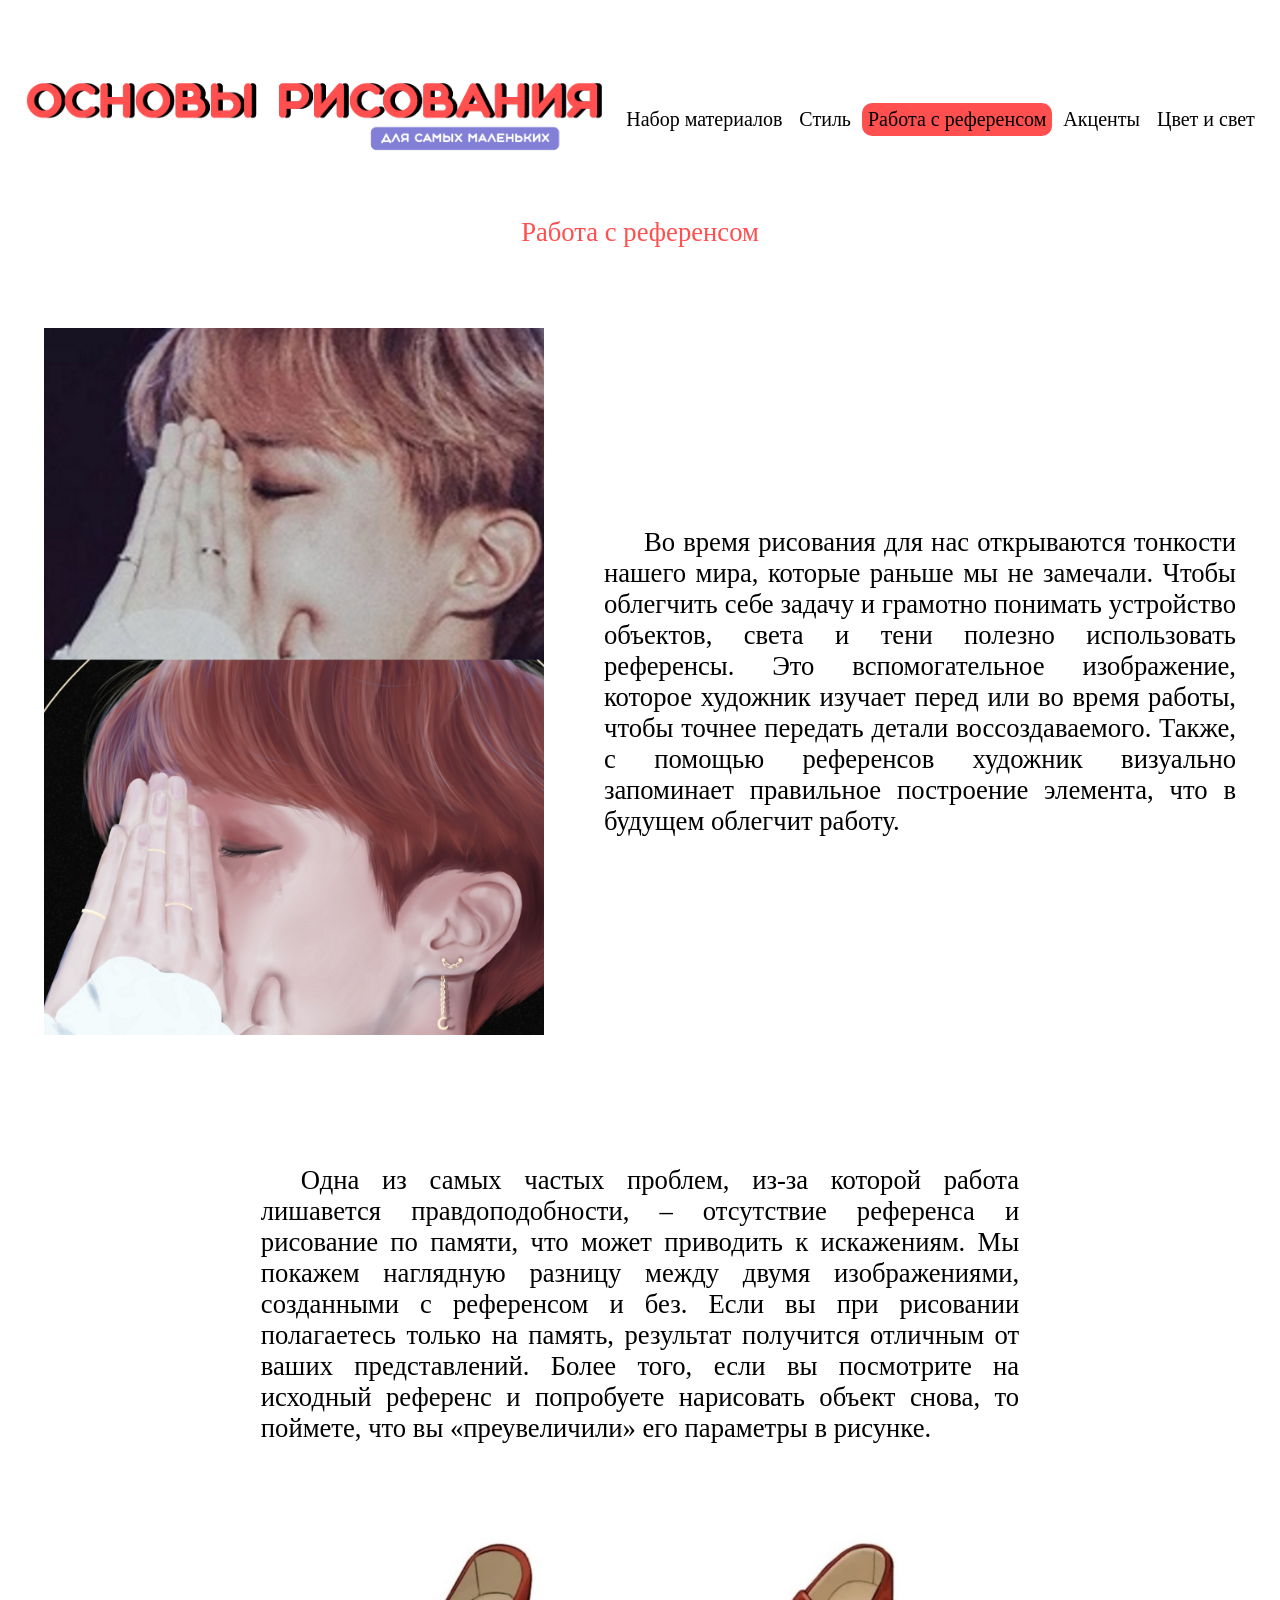
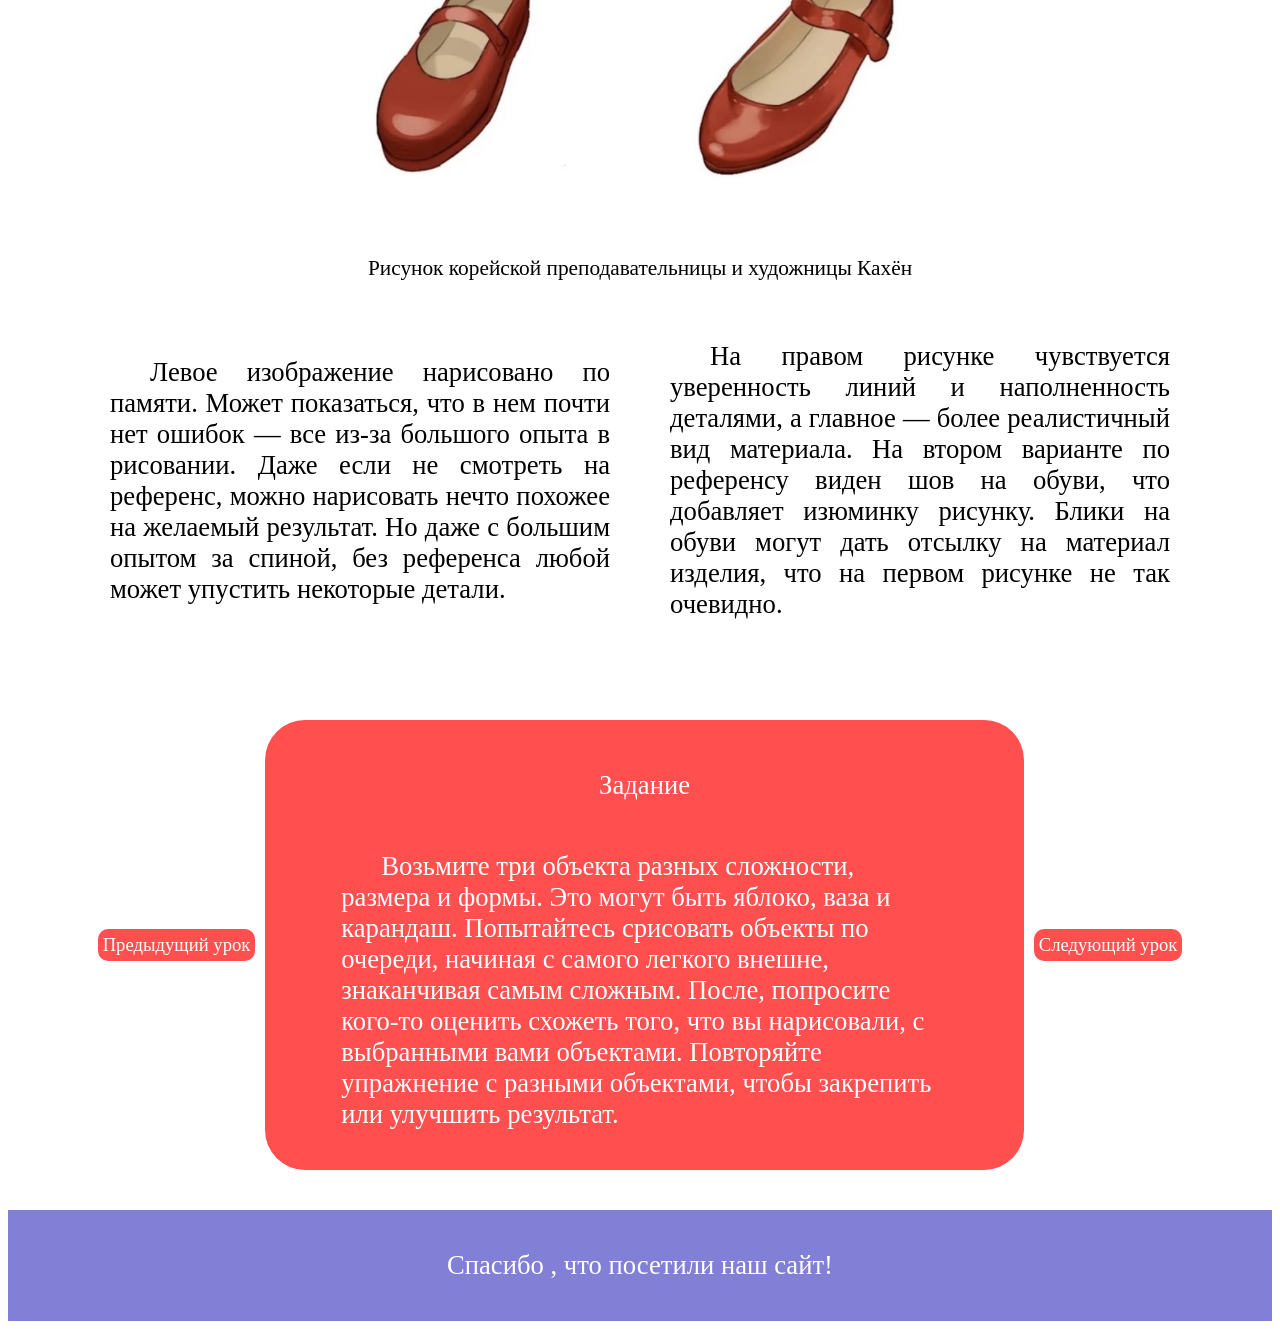
<file: index3.html>
<!DOCTYPE html>
<html>
<head>
    <meta charset='utf-8'>
    <meta http-equiv='X-UA-Compatible' content='IE=edge'>
    <title>Работа с референсом</title>
    <meta name='viewport' content='width=device-width, initial-scale=1'>
    <link rel='stylesheet' type='text/css' media='screen' href='index3.css'>
    <script src='index.js'></script>
</head>
<body>
    <!--ЛОГО И ОСНОВНЫЕ КНОПКИ-->
    <div class="header">
        <div ><a href='index.html'><img class="header_img" src="header1-01.png"></a></div>
        
        <div class="sections">
            <div ><button onclick="location.href='index1.html'" class="butt1">Набор материалов</button></div>
            <div ><button onclick="location.href='index2.html'" class="butt2">Стиль</button></div>
            <div ><button onclick="location.href='index3.html'" name="butt3" class="butt3">Работа с референсом</button></div>
            <div ><button onclick="location.href='index4.html'" class="butt4">Акценты</button></div>
            <div ><button onclick="location.href='index5.html'" class="butt5">Цвет и свет</button></div>
        </div>    

    </div>

    <div class="textAll">
		<div class="head">Работа с референсом</div>
	</div>

	<div class="div2">
		<div class="div2_2">
			<img class="img1" src="img2.jpg">
		</div>
		<div class="div2_1">
			Во время рисования для нас открываются тонкости нашего мира, которые раньше мы не замечали. Чтобы облегчить себе задачу и грамотно понимать устройство объектов, света и тени полезно использовать референсы. Это вспомогательное изображение, которое художник изучает перед или во время работы, чтобы точнее передать детали воссоздаваемого.
Также, с помощью референсов художник визуально запоминает правильное построение элемента, что в будущем облегчит работу.
			
		</div>

	</div>
    <div class="textAll">

        <div class="div1">
            Одна из самых частых проблем, из-за которой работа лишавется правдоподобности, – отсутствие референса и рисование по памяти, что может приводить к искажениям. Мы покажем наглядную разницу между двумя изображениями, созданными с референсом и без.

            Если вы при рисовании полагаетесь только на память, результат получится отличным от ваших представлений. Более того, если вы посмотрите на исходный референс и попробуете нарисовать объект снова, то поймете, что вы «преувеличили» его параметры в рисунке.
        </div>
    
    </div>
    <div class="textAll">
		<div class="div2_2">
			<div><img class="img2" src="i1.jpg"></div>
			<div><img class="img2" src="i2.jpg"></div>
		</div>
        <div class="sign">Рисунок корейской преподавательницы и художницы Кахён</div>
		
	</div>
    <div class="div2">
		
        <div class="div2_2">
			<div class="div2_3">Левое изображение нарисовано по памяти. Может показаться, что в нем почти нет ошибок — все из-за большого опыта в рисовании. 
                Даже если не смотреть на референс, можно нарисовать нечто похожее на желаемый результат. Но даже с большим опытом за спиной, без референса любой может 
                упустить некоторые детали.</div>
			<div class="div2_3">На правом рисунке чувствуется уверенность линий и наполненность деталями, а главное — более реалистичный вид материала. 
                На втором варианте по референсу виден шов на обуви, что добавляет изюминку рисунку. Блики на обуви могут дать отсылку на материал изделия, 
                что на первом рисунке не так очевидно.</div>
		</div>
		
	</div>
    <!--ЗАДАНИЕ-->
    <div class="work">
        <div><button onclick="location.href='index2.html'" class="butt2_next">Предыдущий урок</button></div>
        <div class="work_plane">
            <div class="work_head">Задание</div>
            <div class="work_text">Возьмите три объекта разных сложности, размера и формы. Это могут быть яблоко, ваза и карандаш. Попытайтесь
                срисовать объекты по очереди, начиная с самого легкого внешне, знаканчивая самым сложным. После, попросите кого-то оценить схожеть 
                того, что вы нарисовали, с выбранными вами объектами. Повторяйте упражнение с разными объектами, чтобы закрепить или улучшить результат.
            </div>
        </div>
        <div><button onclick="location.href='index4.html'" class="butt4_next">Следующий урок</button></div>
        

    </div>

          <!--УРА ПОДВАЛ!-->

    <div class="footer">
        <div >
            Спасибо , что посетили наш сайт!
            
        </div>

    </div>
    <!--КНОПКА НАВЕРХ-->
    <a href="#top" ID = "toTop">В начало</a> 

    
    
    
</body>
</html>
</file>
<file: index3.css>
body {
    font-family: Century Gothic;
    font-size: 20pt;
  }

  .header{
    display: flex;
    flex-direction: row;
    flex-wrap: wrap;
    justify-content: space-evenly;
    margin-top: 50px;
  }
  
  a{
      text-decoration: none;
      color: #ffffff;
  }
  .a1{
    text-decoration: none;
    color: #827FD6;
}

   

  .sections{
      margin-top: 20px;
    display: flex;
    flex-direction: row;
    flex-wrap: wrap;
    justify-content: flex-start;
    align-items: center;
    

  }

  .sections button{
    background-color: #ffffff;
	border-radius: 10px ;
	border: none;
	font-family: Century Gothic;
	color: #000000;
	font-size: 15pt;
	padding-top: 5px;
	padding-bottom: 5px;
	margin-right: 5px;
    transition: .5s;
    cursor: pointer;
  }
  .sections button:hover{
    background-color: #FF4F4F;
	border-radius: 10px ;
	border: none;
	font-family: Century Gothic;
	color: #000000;
	font-size: 15pt;
	padding-top: 5px;
	padding-bottom: 5px;
	margin-right: 5px;
    transition: .5s;
    cursor: pointer;
  }
  .sections button[name="butt3"]{
    background-color: #FF4F4F;
	border-radius: 10px ;
	border: none;
	font-family: Century Gothic;
	color: #000000;
	font-size: 15pt;
	padding-top: 5px;
	padding-bottom: 5px;
	margin-right: 5px;

  }

  
  .header_img{
    width: 600px;
    border-radius: 20px;
}

.textAll{
	text-align: justify;
	display: flex;
  flex-direction: column;
  flex-wrap: nowrap;
  justify-content: center;
  align-items: center;
}
.div1{
	padding-top: 100px;
	text-align: justify;
	width: 60%;
    text-indent: 40px;
	
}
.div2{
	text-align: justify;
	display: flex;
  flex-direction: row;
  flex-wrap: wrap;
  justify-content: center;
  align-items: center;
  text-indent: 40px;
	
}
.div2_1{
	width: 50%;
	text-align: justify;
	padding: 30px;

}
.div2_2{
	display: flex;
  
  justify-content: center;
  align-items: center;
  padding: 30px;
}
.div2_3{
	display: flex;
  
  justify-content: center;
  align-items: center;
  padding: 30px;
  width: 500px;
}

.head{
	padding-top: 50px;
	padding-bottom: 50px;
	color: #FF4F4F;
}

.img1{
	width: 500px;
}
.img2{
	width: 300px;
  margin: 20px;
}
.img3{
	width: 700px;
}

.sign{
    font-size: 16pt;
}
.div4{
	padding-top: 100px;
	text-align: justify;
	display: flex;
  flex-direction: column;
  flex-wrap: nowrap;
  justify-content: center;
  align-items: center;
}
.div4Lights{
	width: 80%;
	padding: 20px;
}

.lightsHead{
	color: #FF4F4F;
	transition: 0.5s;
}
.lightsHead:hover{
	text-shadow: 2px 4px 3px rgba(0,0,0,0.3);

	color: #FFFB73;
	transition: 0.5s;
}
/*задание*/
.work{
    display: flex;
  flex-direction: row;
  flex-wrap: nowrap;
  justify-content: center;
  align-items: center;
  
}
.work_plane{
    display: flex;
  flex-direction: column;
  flex-wrap: nowrap;
  justify-content: center;
  align-items: center;
  width: 60%;

  background-color: #FF4F4F;
  border-radius: 40px;
  margin-top: 40px;
  margin-bottom: 40px;
}
.work_head{
	padding-top: 50px;
	padding-bottom: 50px;
	color: #ffffff;
}
.work_text{
    width: 80%;
    padding-bottom: 40px;
    text-indent: 40px;
    color: #ffffff;
}
.butt2_next, .butt4_next{
    background-color: #FF4F4F;
    color: #ffffff;
    border-radius: 10px ;
	border: none;
	font-family: Century Gothic;
	font-size: 14pt;
	padding: 5px;
    margin: 10px;
    transition: .5s;
    cursor: pointer;
}
.butt2_next:hover, .butt4_next:hover{
    background-color: #FF4F4F;
    color: #000000;
    border-radius: 10px ;
	border: none;
	font-family: Century Gothic;
	
    transition: .5s;
    cursor: pointer;
}




/*подвал*/
.footer{
  display: flex;
  justify-content: center;
    background-color: #827FD6;
    color: #ffffff;
    padding: 40px;
}
/*кнопка наверх*/
#toTop{
    position: fixed;
    left: 20px;
    bottom: 100px;
    opacity: 0;
    background-color: #FF4F4F;
    color: #ffffff;
    border-radius: 10px ;
	border: none;
	font-family: Century Gothic;
	font-size: 20pt;
	padding: 10px;
}




/* АДАПТИВНОСТЬ*/




/* я хочу сдохнуть сделай это завтра */

@media (max-width: 450px) {
  body {
    font-size: 16pt;
  }
  .header_img{
    width: 350px;
    border-radius: 20px;
  }
  .sections button{
    background-color: #ffffff;
    border-radius: 10px ;
    border: none;
    font-family: Century Gothic;
    color: #000000;
    font-size: 10pt;
    padding-top: 5px;
    padding-bottom: 5px;
    margin-right: 2px;
      transition: .5s;
      cursor: pointer;
  }
  .div1{
    padding-top: 50px;
    text-align: justify;
    width: 80%;
    text-indent: 40px;
    
  }
  .div2_1{
    width: 80%;
    text-align: justify;
    padding: 30px;
    text-indent: 40px;
  
  }
  .img1{
    width: 350px;
  }
  .button_test{
    display: flex;
    flex-direction: column;
    flex-wrap: nowrap;
    justify-content: center;
    align-items: center;
    background-color: #FF4F4F;
    border-radius: 10px ;
    border: none;
    font-family: Century Gothic;
    color: white;
    font-size: 16pt;
    padding-top: 10px;
    padding-bottom: 10px;
    margin: 20px;
    transition: .5s;
      cursor: pointer;
  }
  #toTop{
    position: fixed;
    left: 20px;
    bottom: 50px;
    opacity: 0;
    background-color: #FF4F4F;
    color: #ffffff;
    border-radius: 10px ;
    border: none;
    font-family: Century Gothic;
    font-size: 16pt;
    padding: 10px;
  }
  .kadoves label {
    display: inline-block;
    width: 16px;
    height: 16px;
    cursor: pointer;
    margin: 0 3px;
    box-shadow: 0 0 2px 0 rgba(0, 0, 0, .8);
    border-radius: 50%;
    border: 5px solid #827FD6;
    background-color: #ffffff;
  }

}

@media (max-width: 620px) {
  body {
    font-size: 18pt;
  }
  .header_img{
    width: 500px;
    border-radius: 20px;
  }
  .sections button{
    background-color: #ffffff;
    border-radius: 10px ;
    border: none;
    font-family: Century Gothic;
    color: #000000;
    font-size: 14pt;
    padding-top: 5px;
    padding-bottom: 5px;
    margin-left: 10px;
      transition: .5s;
      cursor: pointer;
  }
  .div1{
    padding-top: 50px;
    text-align: justify;
    width: 80%;
    text-indent: 40px;
    
  }
  .div2_1{
    width: 80%;
    text-align: justify;
    padding: 30px;
    text-indent: 40px;
  
  }
  .img1{
    width: 400px;
  }
  .button_test{
    display: flex;
    flex-direction: column;
    flex-wrap: nowrap;
    justify-content: center;
    align-items: center;
    background-color: #FF4F4F;
    border-radius: 10px ;
    border: none;
    font-family: Century Gothic;
    color: white;
    font-size: 18pt;
    padding-top: 10px;
    padding-bottom: 10px;
    margin: 25px;
    transition: .5s;
      cursor: pointer;
  }
  #toTop{
    position: fixed;
    left: 20px;
    bottom: 50px;
    opacity: 0;
    background-color: #FF4F4F;
    color: #ffffff;
    border-radius: 10px ;
    border: none;
    font-family: Century Gothic;
    font-size: 18pt;
    padding: 10px;
  }
  .kadoves label {
    display: inline-block;
    width: 16px;
    height: 16px;
    cursor: pointer;
    margin: 0 3px;
    box-shadow: 0 0 2px 0 rgba(0, 0, 0, .8);
    border-radius: 50%;
    border: 5px solid #827FD6;
    background-color: #ffffff;
  }

}
@media (max-width: 820px) {
  body {
    font-size: 18pt;
  }
  .header_img{
    width: 500px;
    border-radius: 20px;
  }
  .sections button{
    background-color: #ffffff;
    border-radius: 10px ;
    border: none;
    font-family: Century Gothic;
    color: #000000;
    font-size: 14pt;
    padding-top: 5px;
    padding-bottom: 5px;
    margin-left: 10px;
      transition: .5s;
      cursor: pointer;
  }
  .div1{
    padding-top: 50px;
    text-align: justify;
    width: 90%;
    text-indent: 40px;
    
  }
  .div2_1{
    width: 90%;
    text-align: justify;
    padding: 30px;
    text-indent: 40px;
  
  }
  .img1{
    width: 400px;
  }
  .button_test{
    display: flex;
    flex-direction: column;
    flex-wrap: nowrap;
    justify-content: center;
    align-items: center;
    background-color: #FF4F4F;
    border-radius: 10px ;
    border: none;
    font-family: Century Gothic;
    color: white;
    font-size: 18pt;
    padding-top: 10px;
    padding-bottom: 10px;
    margin: 25px;
    transition: .5s;
      cursor: pointer;
  }
  #toTop{
    position: fixed;
    left: 20px;
    bottom: 50px;
    opacity: 0;
    background-color: #FF4F4F;
    color: #ffffff;
    border-radius: 10px ;
    border: none;
    font-family: Century Gothic;
    font-size: 18pt;
    padding: 10px;
  }
  .kadoves label {
    display: inline-block;
    width: 20px;
    height: 20px;
    cursor: pointer;
    margin: 0 3px;
    box-shadow: 0 0 2px 0 rgba(0, 0, 0, .8);
    border-radius: 50%;
    border: 5px solid #827FD6;
    background-color: #ffffff;
  }

}
@media (max-width: 820px) {
  body {
    font-size: 18pt;
  }
  .header_img{
    width: 500px;
    border-radius: 20px;
  }
  .sections button{
    background-color: #ffffff;
    border-radius: 10px ;
    border: none;
    font-family: Century Gothic;
    color: #000000;
    font-size: 14pt;
    padding-top: 5px;
    padding-bottom: 5px;
    margin-left: 10px;
      transition: .5s;
      cursor: pointer;
  }
  .div1{
    padding-top: 50px;
    text-align: justify;
    width: 90%;
    text-indent: 40px;
    
  }
  .div2_1{
    width: 90%;
    text-align: justify;
    padding: 30px;
    text-indent: 40px;
  
  }
  .img1{
    width: 400px;
  }
  .button_test{
    display: flex;
    flex-direction: column;
    flex-wrap: nowrap;
    justify-content: center;
    align-items: center;
    background-color: #FF4F4F;
    border-radius: 10px ;
    border: none;
    font-family: Century Gothic;
    color: white;
    font-size: 18pt;
    padding-top: 10px;
    padding-bottom: 10px;
    margin: 25px;
    transition: .5s;
      cursor: pointer;
  }
  #toTop{
    position: fixed;
    left: 20px;
    bottom: 50px;
    opacity: 0;
    background-color: #FF4F4F;
    color: #ffffff;
    border-radius: 10px ;
    border: none;
    font-family: Century Gothic;
    font-size: 18pt;
    padding: 10px;
  }
  .kadoves label {
    display: inline-block;
    width: 20px;
    height: 20px;
    cursor: pointer;
    margin: 0 3px;
    box-shadow: 0 0 2px 0 rgba(0, 0, 0, .8);
    border-radius: 50%;
    border: 5px solid #827FD6;
    background-color: #ffffff;
  }


  .sections button[name="butt3"]{
    background-color: #FF4F4F;
	border-radius: 10px ;
	border: none;
	font-family: Century Gothic;
	color: #000000;
	font-size: 28pt;
	padding-top: 5px;
	padding-bottom: 5px;
	margin-left: 18px;

  }
  .img2{
    width: 500px;
    margin: 20px;
  }
  .img3{
    width: 800px;
  }
  .butt2_next, .butt4_next{
    background-color: #FF4F4F;
    color: #ffffff;
    border-radius: 10px ;
    border: none;
    font-family: Century Gothic;
    font-size: 28pt;
    padding: 5px;
    margin: 10px;
    transition: .5s;
    cursor: pointer;
  }
  .sign{
    font-size: 22pt;
  }
  .div2_3{
    width: 400px;
  }
}
@media (max-width: 1080px) {
  body {
    font-size: 28pt;
  }
  .header_img{
    width: 900px;
    border-radius: 20px;
  }
  .sections button{
    background-color: #ffffff;
    border-radius: 10px ;
    border: none;
    font-family: Century Gothic;
    color: #000000;
    font-size: 28pt;
    padding-top: 5px;
    padding-bottom: 5px;
    margin-left: 18px;
      transition: .5s;
      cursor: pointer;
  }
  .div1{
    padding-top: 50px;
    text-align: justify;
    width: 90%;
    text-indent: 40px;
    
  }
  .div2_1{
    width: 90%;
    text-align: justify;
    padding: 30px;
    text-indent: 40px;
  
  }
  .img1{
    width: 600px;
  }
  .button_test{
    display: flex;
    flex-direction: column;
    flex-wrap: nowrap;
    justify-content: center;
    align-items: center;
    background-color: #FF4F4F;
    border-radius: 10px ;
    border: none;
    font-family: Century Gothic;
    color: white;
    font-size: 28pt;
    padding-top: 10px;
    padding-bottom: 10px;
    margin: 40px;
    transition: .5s;
      cursor: pointer;
  }
  #toTop{
    position: fixed;
    left: 20px;
    bottom: 50px;
    opacity: 0;
    background-color: #FF4F4F;
    color: #ffffff;
    border-radius: 10px ;
    border: none;
    font-family: Century Gothic;
    font-size: 28pt;
    padding: 10px;
  }
  .kadoves label {
    display: inline-block;
    width: 30px;
    height: 30px;
    cursor: pointer;
    margin: 0 3px;
    box-shadow: 0 0 2px 0 rgba(0, 0, 0, .8);
    border-radius: 50%;
    border: 10px solid #827FD6;
    background-color: #ffffff;
  }
  .kadoves {
    position: absolute;
    left: 0;
    bottom: -80px;
    text-align: center;
    width: 100%;
  }




  .sections button[name="butt3"]{
    background-color: #FF4F4F;
	border-radius: 10px ;
	border: none;
	font-family: Century Gothic;
	color: #000000;
	font-size: 28pt;
	padding-top: 5px;
	padding-bottom: 5px;
	margin-left: 18px;

  }
  .img2{
    width: 500px;
    margin: 20px;
  }
  .img3{
    width: 800px;
  }
  .butt2_next, .butt4_next{
    background-color: #FF4F4F;
    color: #ffffff;
    border-radius: 10px ;
    border: none;
    font-family: Century Gothic;
    font-size: 28pt;
    padding: 5px;
    margin: 10px;
    transition: .5s;
    cursor: pointer;
  }
  .sign{
    font-size: 22pt;
  }
  .div2_3{
    width: 400px;
  }
  

}
</file>
